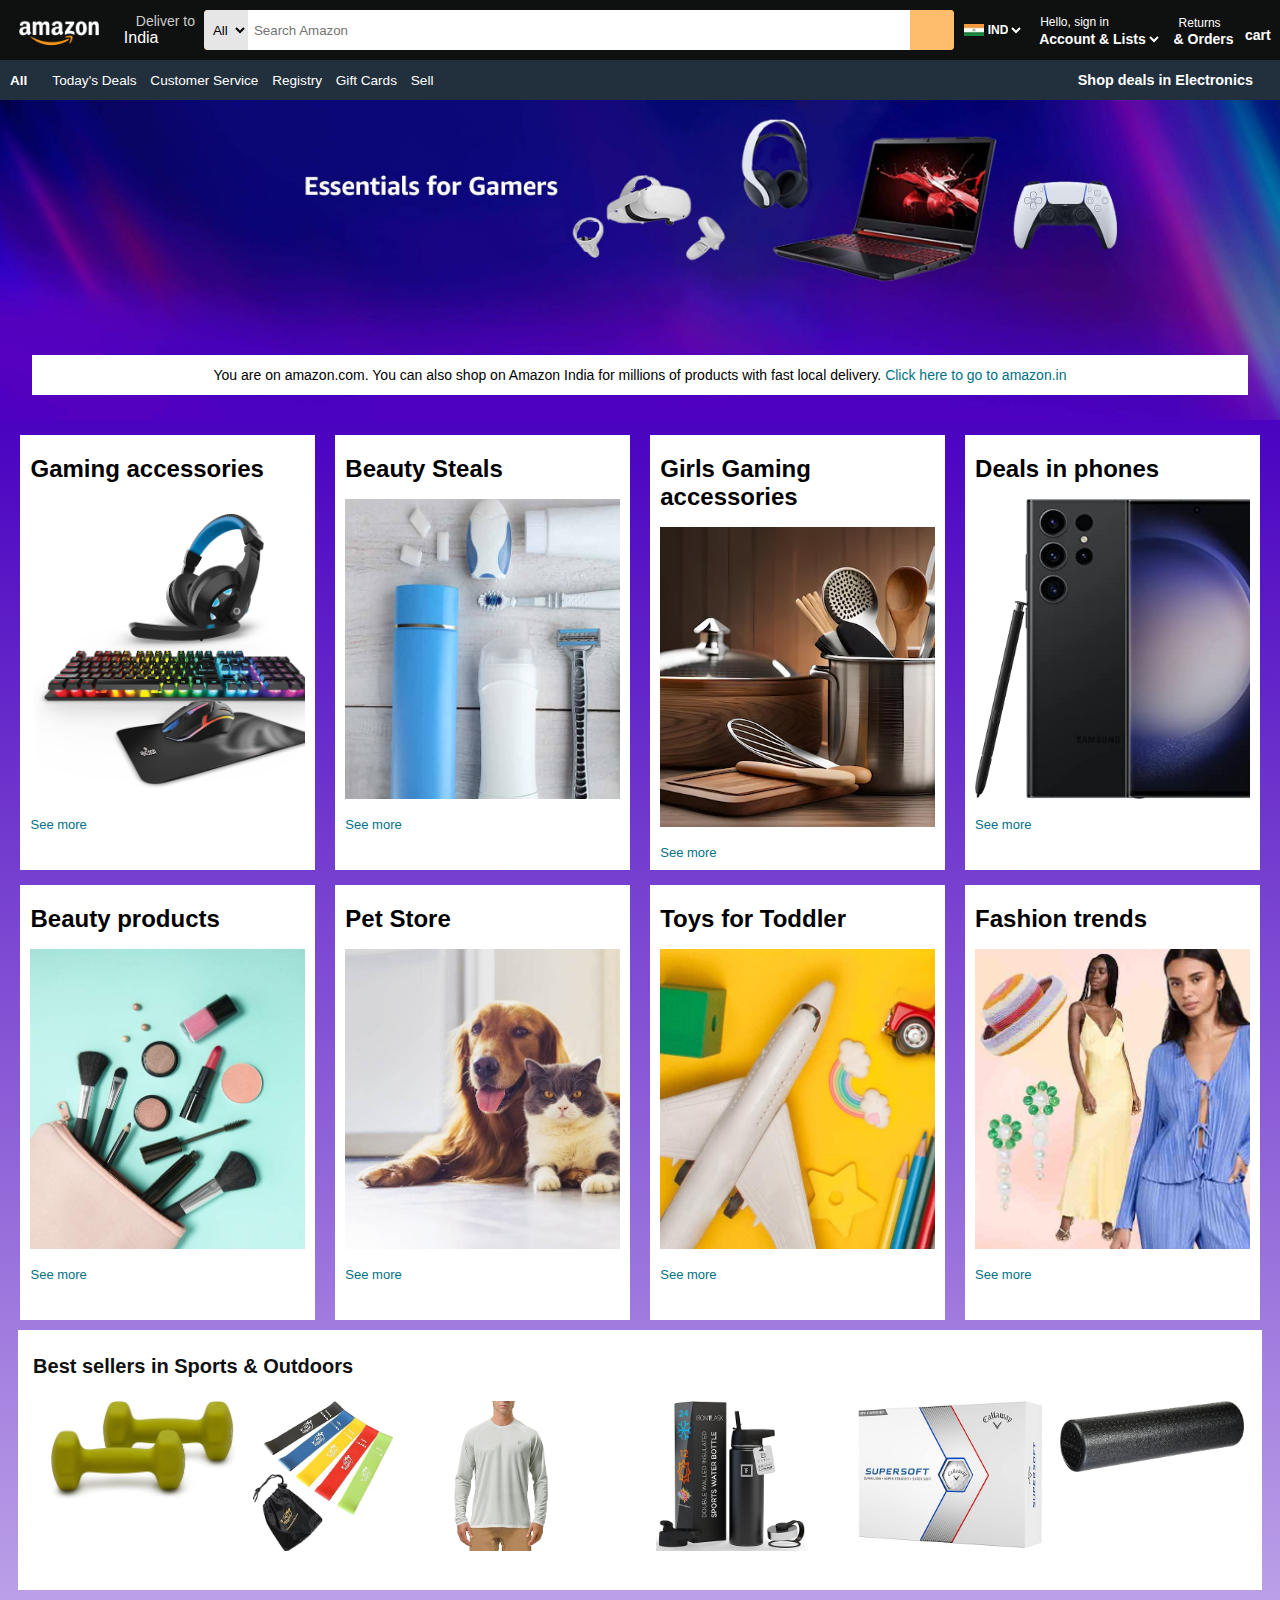
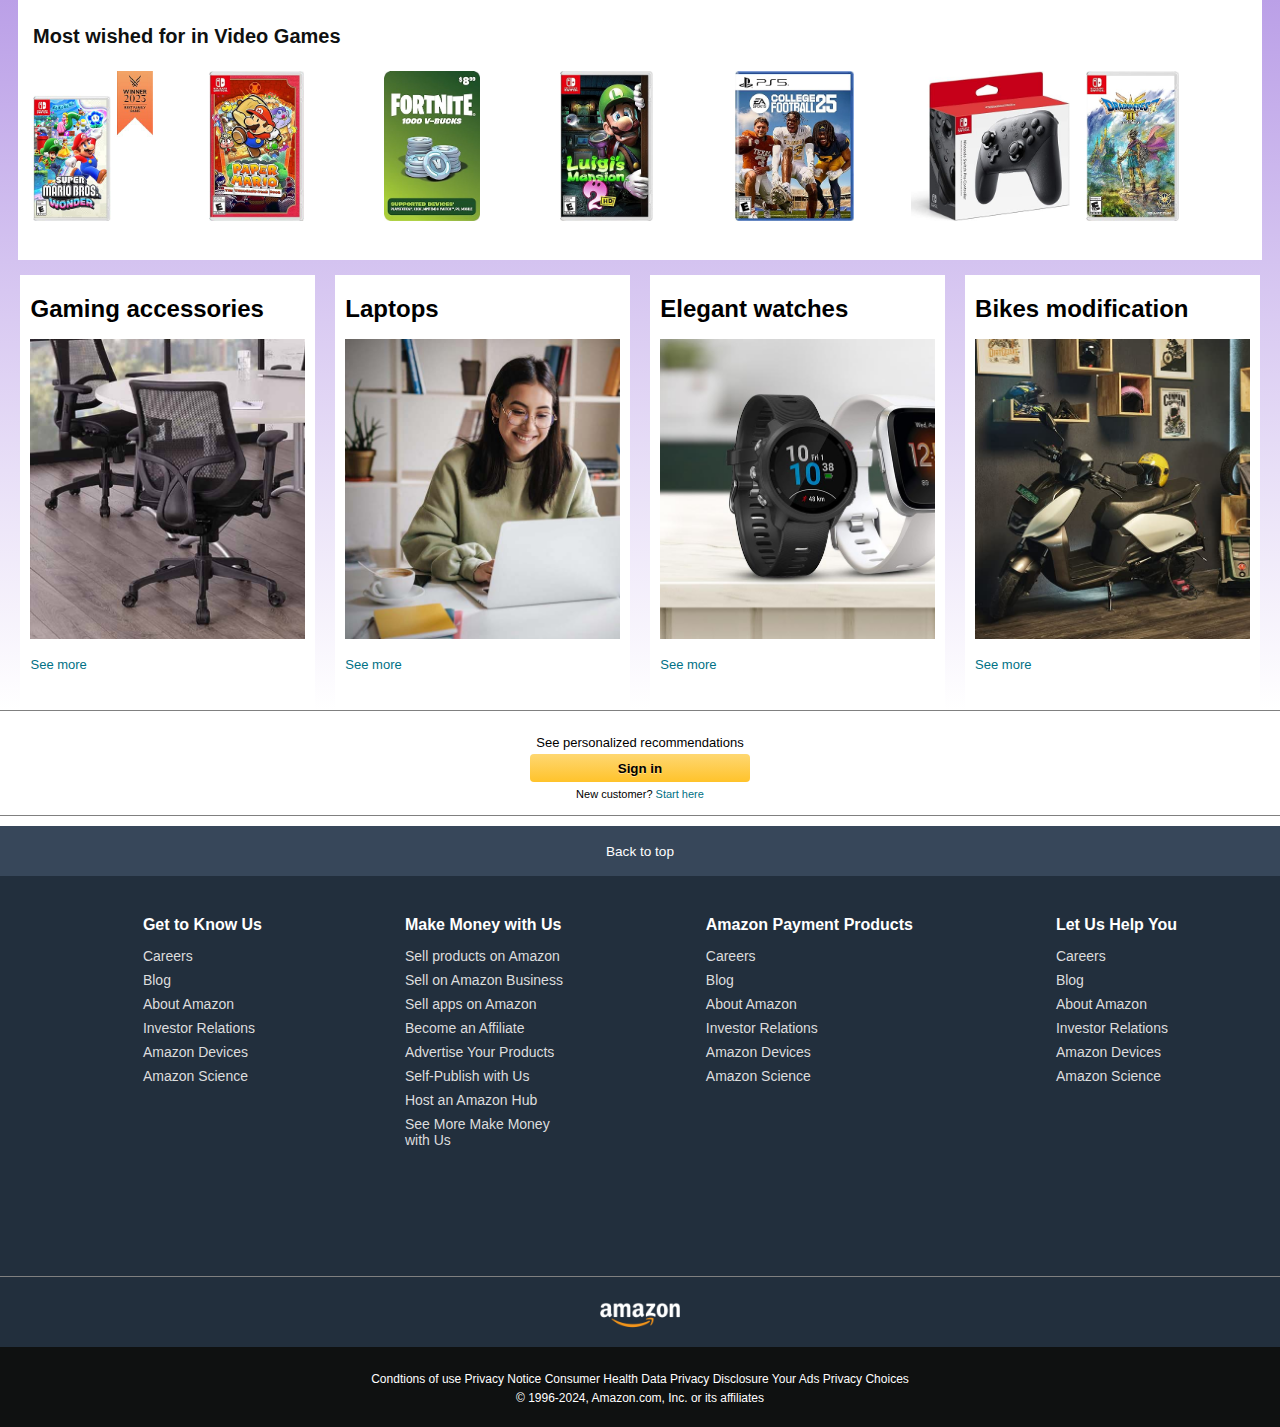
<file: index.html>
<!DOCTYPE html>
<html lang="en">
<head>
    <meta charset="UTF-8">
    <meta name="viewport" content="width=device-width, initial-scale=1.0">
    <title>Amazon</title>
    <link rel="stylesheet" href="https://cdnjs.cloudflare.com/ajax/libs/font-awesome/6.5.2/css/all.min.css" integrity="sha512-SnH5WK+bZxgPHs44uWIX+LLJAJ9/2PkPKZ5QiAj6Ta86w+fsb2TkcmfRyVX3pBnMFcV7oQPJkl9QevSCWr3W6A==" crossorigin="anonymous" referrerpolicy="no-referrer" />
    <link rel="stylesheet" href="style.css">

</head>
<body>
    <header>
        <div class="navbar">
        <div class="nav-logo border">
            <div class="logo"></div>
        </div>
        <div class="nav-address border">
            <p class="add-first">Deliver to</p>
            <div class="add-icon">
                <i class="fa-solid fa-location-dot"></i>
            <p class="add-sec">India</p>
            </div>
        </div>
        <div class="nav-search">
            <select class="search-select">
                <option>All</option>
            </select>
            <input placeholder=" Search Amazon" class="search-input">
            <div class="search-icon">
                <i class="fa-solid fa-magnifying-glass"></i>
            </div>
        </div>
        <div class="nav-lang border">
            <div class="pic-lang"></div>
                <div>
                <select class="lang-select">
                    <option>IND</option>
                    <option>ENG</option>
                </select>
            </div>
        </div>
        <div class="nav-signin border">
            <p><span>
            Hello, sign in
            </span></p>
            <select class="nav-sec">
                <option>
                Account & Lists
            </option>
            </select>
        </div>
        <div class="nav-return border">
            <p><span>
                Returns
                </span></p>
            <p class="nav-sec">& Orders</p>    
        </div>
        <div class="nav-cart border">
            <div class="cart-icon">
                <i class="fa-solid fa-cart-shopping"></i>
                cart
            </div>
        </div>
        </div>
        <div class="panel">
            <div class="panel-all">
                <i class="fa-solid fa-bars"></i>
                All
            </div>
            <div class="panel-ops">
                <p>Today's Deals</p>
               <p>Customer Service</p>
               <p>Registry</p>
               <p>Gift Cards</p>
               <p>Sell</p>
            </div>
            <div class="panel-deals">
                Shop deals in Electronics
            </div>
        </div>
    </header>
    <div class="hero-section">
        <div class="hero-msg">
            <p>You are on amazon.com. You can also shop on Amazon India for millions of products with fast local delivery.  <a>Click here to go to amazon.in</a></p>
        </div>
    </div>
    <div class="shop-section">
        <div class="box1 box">
            <div class="box-content">
                <h2>Gaming accessories</h2>
            <div class="box-img" style="background-image: url('box1.jpg');"></div>
            <a>See more</a>
            </div>
        </div>
        <div class="box2 box">
            <div class="box-content">
                <h2>Beauty Steals</h2>
            <div class="box-img" style="background-image: url('box2.jpg');"></div>
            <a>See more</a>
            </div>
        </div>
        <div class="box3 box">
            <div class="box-content">
                <h2>Girls Gaming accessories</h2>
            <div class="box-img" style="background-image: url('box3.jpg');"></div>
            <a>See more</a>
            </div>
        </div>
        <div class="box4 box">
            <div class="box-content">
                <h2>Deals in phones</h2>
            <div class="box-img" style="background-image: url('box4.jpg');"></div>
            <a>See more</a>
            </div>
        </div>
        <div class="box5 box">
            <div class="box-content">
                <h2>Beauty products</h2>
            <div class="box-img" style="background-image: url('box5.jpg');"></div>
            <a>See more</a>
            </div>
        </div>
        <div class="box6 box">
            <div class="box-content">
                <h2>Pet Store</h2>
            <div class="box-img" style="background-image: url('box6.jpg');"></div>
            <a>See more</a>
            </div>
        </div>
        <div class="box7 box">
            <div class="box-content">
                <h2>Toys for Toddler</h2>
            <div class="box-img" style="background-image: url('box7.jpg');"></div>
            <a>See more</a>
            </div>
        </div>
        <div class="box8 box">
            <div class="box-content">
                <h2>Fashion trends</h2>
            <div class="box-img" style="background-image: url('box8.jpg');"></div>
            <a>See more</a>
            </div>
        </div>
        <div class="long">
            <div class="longbox1">
                Best sellers in Sports & Outdoors
            </div>
            <div class="long-img-div">
                <div class="long-img" style="background-image: url('long1.jpg');"></div>
            <div class="long-img" style="background-image: url('long2.jpg');"></div>
            <div class="long-img" style="background-image: url('long3.jpg');"></div>
            <div class="long-img" style="background-image: url('long4.jpg');"></div>
            <div class="long-img" style="background-image: url('long5.jpg');"></div>
            <div class="long-img" style="background-image: url('long6.jpg');"></div>
            </div>
        </div>
        <div class="long">
            <div class="longbox1">
                Most wished for in Video Games
            </div>
            <div class="long-img-div">
                <div class="long-img" style="background-image: url('vid1.jpg');"></div>
            <div class="long-img" style="background-image: url('vid2.jpg');"></div>
            <div class="long-img" style="background-image: url('vid3.jpg');"></div>
            <div class="long-img" style="background-image: url('vid4.jpg');"></div>
            <div class="long-img" style="background-image: url('vid5.jpg');"></div>
            <div class="long-img" style="background-image: url('vid6.jpg');"></div>
            <div class="long-img" style="background-image: url('vid7.jpg');"></div>
            </div>
        </div>
        <div class="box9 box">
            <div class="box-content">
                <h2>Gaming accessories</h2>
            <div class="box-img" style="background-image: url('box9.jpg');"></div>
            <a>See more</a>
            </div>
        </div>
        <div class="box10 box">
            <div class="box-content">
                <h2>Laptops</h2>
            <div class="box-img" style="background-image: url('box10.jpg');"></div>
            <a>See more</a>
            </div>
        </div>
        <div class="box11 box">
            <div class="box-content">
                <h2>Elegant watches</h2>
            <div class="box-img" style="background-image: url('box11.jpg');"></div>
            <a>See more</a>
            </div>
        </div>
        <div class="box12 box">
            <div class="box-content">
                <h2>Bikes modification</h2>
            <div class="box-img" style="background-image: url('box12.jpg');"></div>
            <a>See more</a>
            </div>
        </div>
    </div>
    <div class="signin-panel">
        <p>See personalized recommendations</p>
        <button>Sign in</button>
        <p id="para2">New customer? <a>Start here</a></p>
    </div>
    <footer>
        <div class="foot-panel1">
            Back to top
        </div>
        <div class="foot-panel2">
            <ul>
                <p>Get to Know Us</p>
                 <a>Careers</a>   
                    <a>Blog</a>
                  <a>About Amazon</a>  
                   <a>Investor Relations</a> 
                   <a>Amazon Devices</a> 
                   <a>Amazon Science</a> 
            </ul>
            <ul>
                <p>Make Money with Us</p> 
                    <a>Sell products on Amazon</a>
                  <a>Sell on Amazon Business</a>  
                   <a>Sell apps on Amazon</a> 
                   <a>Become an Affiliate</a> 
                   <a>Advertise Your Products</a> 
                   <a>Self-Publish with Us</a> 
                   <a>Host an Amazon Hub</a> 
                   <a>See More Make Money<br> with Us</a>
            </ul>
            <ul>
                <p>Amazon Payment Products</p>
                 <a>Careers</a>   
                    <a>Blog</a>
                  <a>About Amazon</a>  
                   <a>Investor Relations</a> 
                   <a>Amazon Devices</a> 
                   <a>Amazon Science</a> 
            </ul>
            <ul>
                <p>Let Us Help You</p>
                 <a>Careers</a>   
                    <a>Blog</a>
                  <a>About Amazon</a>  
                   <a>Investor Relations</a> 
                   <a>Amazon Devices</a> 
                   <a>Amazon Science</a> 
            </ul>
        </div>
        <div class="foot-panel3">
            <div class="logo">

            </div>
        </div>
        <div class="foot-panel4">
            <div class="pages">
                <a>Condtions of use</a>
                <a>Privacy Notice</a>
                <a>Consumer Health Data Privacy Disclosure</a>
                <a>Your Ads Privacy Choices</a>
            </div>
            <div class="copyright">
                © 1996-2024, Amazon.com, Inc. or its affiliates
            </div>
        </div>
    </footer>
</body>
</html>
</file>
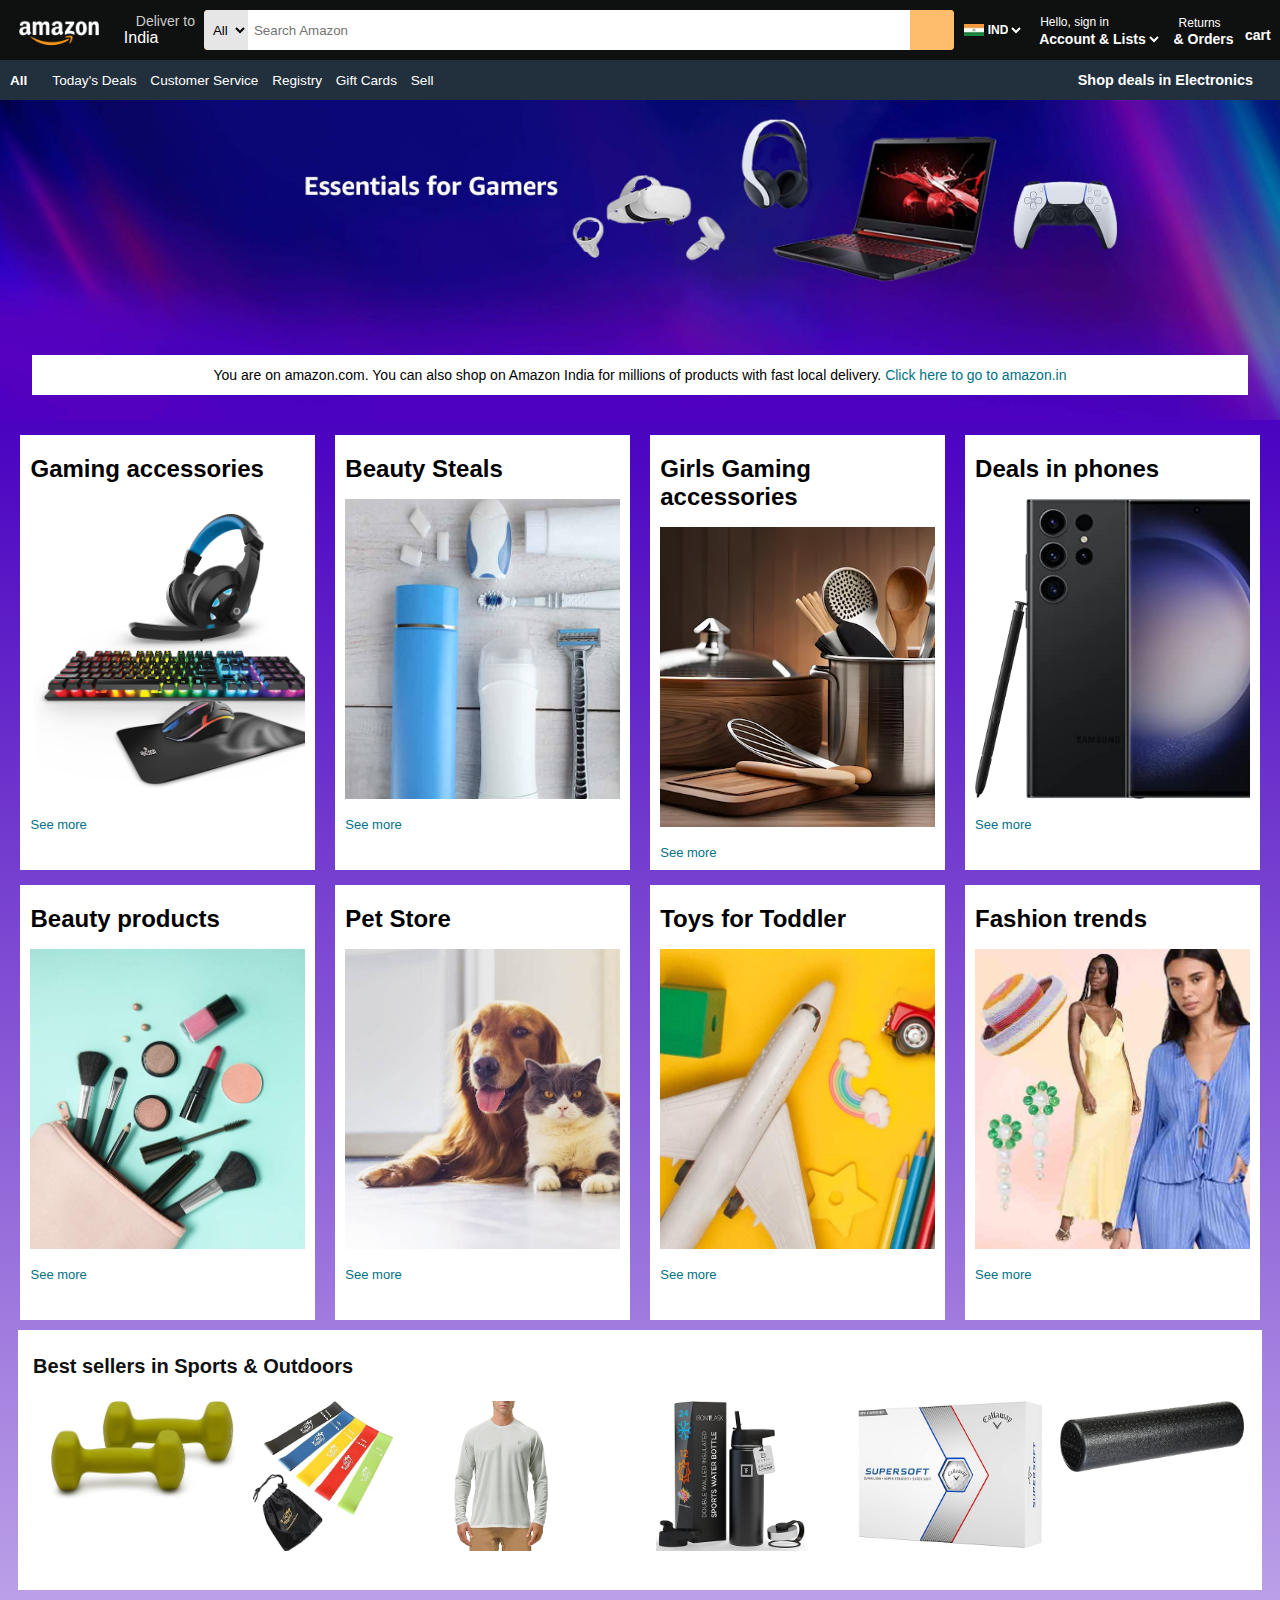
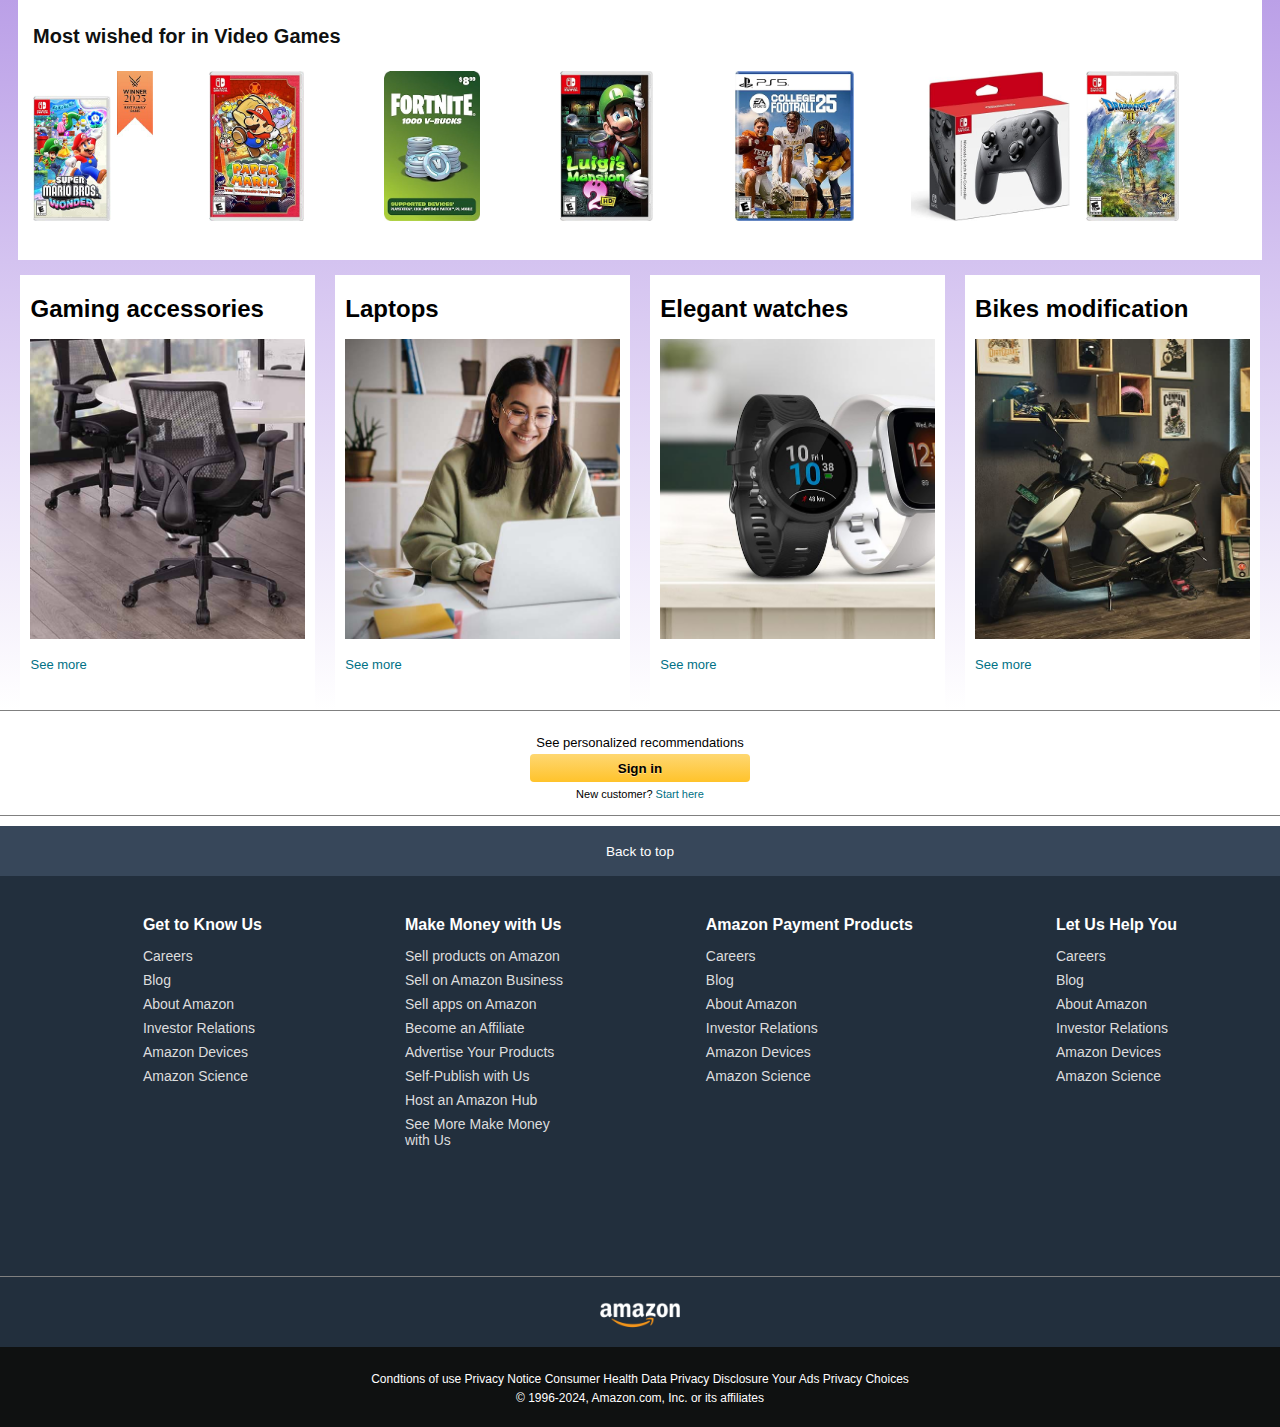
<file: Amazon.html>
<!DOCTYPE html>
<html lang="en">
<head>
    <meta charset="UTF-8">
    <meta name="viewport" content="width=device-width, initial-scale=1.0">
    <title>Amazon</title>
    <link rel="stylesheet" href="https://cdnjs.cloudflare.com/ajax/libs/font-awesome/6.5.2/css/all.min.css" integrity="sha512-SnH5WK+bZxgPHs44uWIX+LLJAJ9/2PkPKZ5QiAj6Ta86w+fsb2TkcmfRyVX3pBnMFcV7oQPJkl9QevSCWr3W6A==" crossorigin="anonymous" referrerpolicy="no-referrer" />
    <link rel="stylesheet" href="style.css">

</head>
<body>
    <header>
        <div class="navbar">
        <div class="nav-logo border">
            <div class="logo"></div>
        </div>
        <div class="nav-address border">
            <p class="add-first">Deliver to</p>
            <div class="add-icon">
                <i class="fa-solid fa-location-dot"></i>
            <p class="add-sec">India</p>
            </div>
        </div>
        <div class="nav-search">
            <select class="search-select">
                <option>All</option>
            </select>
            <input placeholder=" Search Amazon" class="search-input">
            <div class="search-icon">
                <i class="fa-solid fa-magnifying-glass"></i>
            </div>
        </div>
        <div class="nav-lang border">
            <div class="pic-lang"></div>
                <div>
                <select class="lang-select">
                    <option>IND</option>
                    <option>ENG</option>
                </select>
            </div>
        </div>
        <div class="nav-signin border">
            <p><span>
            Hello, sign in
            </span></p>
            <select class="nav-sec">
                <option>
                Account & Lists
            </option>
            </select>
        </div>
        <div class="nav-return border">
            <p><span>
                Returns
                </span></p>
            <p class="nav-sec">& Orders</p>    
        </div>
        <div class="nav-cart border">
            <div class="cart-icon">
                <i class="fa-solid fa-cart-shopping"></i>
                cart
            </div>
        </div>
        </div>
        <div class="panel">
            <div class="panel-all">
                <i class="fa-solid fa-bars"></i>
                All
            </div>
            <div class="panel-ops">
                <p>Today's Deals</p>
               <p>Customer Service</p>
               <p>Registry</p>
               <p>Gift Cards</p>
               <p>Sell</p>
            </div>
            <div class="panel-deals">
                Shop deals in Electronics
            </div>
        </div>
    </header>
    <div class="hero-section">
        <div class="hero-msg">
            <p>You are on amazon.com. You can also shop on Amazon India for millions of products with fast local delivery.  <a>Click here to go to amazon.in</a></p>
        </div>
    </div>
    <div class="shop-section">
        <div class="box1 box">
            <div class="box-content">
                <h2>Gaming accessories</h2>
            <div class="box-img" style="background-image: url('box1.jpg');"></div>
            <a>See more</a>
            </div>
        </div>
        <div class="box2 box">
            <div class="box-content">
                <h2>Beauty Steals</h2>
            <div class="box-img" style="background-image: url('box2.jpg');"></div>
            <a>See more</a>
            </div>
        </div>
        <div class="box3 box">
            <div class="box-content">
                <h2>Girls Gaming accessories</h2>
            <div class="box-img" style="background-image: url('box3.jpg');"></div>
            <a>See more</a>
            </div>
        </div>
        <div class="box4 box">
            <div class="box-content">
                <h2>Deals in phones</h2>
            <div class="box-img" style="background-image: url('box4.jpg');"></div>
            <a>See more</a>
            </div>
        </div>
        <div class="box5 box">
            <div class="box-content">
                <h2>Beauty products</h2>
            <div class="box-img" style="background-image: url('box5.jpg');"></div>
            <a>See more</a>
            </div>
        </div>
        <div class="box6 box">
            <div class="box-content">
                <h2>Pet Store</h2>
            <div class="box-img" style="background-image: url('box6.jpg');"></div>
            <a>See more</a>
            </div>
        </div>
        <div class="box7 box">
            <div class="box-content">
                <h2>Toys for Toddler</h2>
            <div class="box-img" style="background-image: url('box7.jpg');"></div>
            <a>See more</a>
            </div>
        </div>
        <div class="box8 box">
            <div class="box-content">
                <h2>Fashion trends</h2>
            <div class="box-img" style="background-image: url('box8.jpg');"></div>
            <a>See more</a>
            </div>
        </div>
        <div class="long">
            <div class="longbox1">
                Best sellers in Sports & Outdoors
            </div>
            <div class="long-img-div">
                <div class="long-img" style="background-image: url('long1.jpg');"></div>
            <div class="long-img" style="background-image: url('long2.jpg');"></div>
            <div class="long-img" style="background-image: url('long3.jpg');"></div>
            <div class="long-img" style="background-image: url('long4.jpg');"></div>
            <div class="long-img" style="background-image: url('long5.jpg');"></div>
            <div class="long-img" style="background-image: url('long6.jpg');"></div>
            </div>
        </div>
        <div class="long">
            <div class="longbox1">
                Most wished for in Video Games
            </div>
            <div class="long-img-div">
                <div class="long-img" style="background-image: url('vid1.jpg');"></div>
            <div class="long-img" style="background-image: url('vid2.jpg');"></div>
            <div class="long-img" style="background-image: url('vid3.jpg');"></div>
            <div class="long-img" style="background-image: url('vid4.jpg');"></div>
            <div class="long-img" style="background-image: url('vid5.jpg');"></div>
            <div class="long-img" style="background-image: url('vid6.jpg');"></div>
            <div class="long-img" style="background-image: url('vid7.jpg');"></div>
            </div>
        </div>
        <div class="box9 box">
            <div class="box-content">
                <h2>Gaming accessories</h2>
            <div class="box-img" style="background-image: url('box9.jpg');"></div>
            <a>See more</a>
            </div>
        </div>
        <div class="box10 box">
            <div class="box-content">
                <h2>Laptops</h2>
            <div class="box-img" style="background-image: url('box10.jpg');"></div>
            <a>See more</a>
            </div>
        </div>
        <div class="box11 box">
            <div class="box-content">
                <h2>Elegant watches</h2>
            <div class="box-img" style="background-image: url('box11.jpg');"></div>
            <a>See more</a>
            </div>
        </div>
        <div class="box12 box">
            <div class="box-content">
                <h2>Bikes modification</h2>
            <div class="box-img" style="background-image: url('box12.jpg');"></div>
            <a>See more</a>
            </div>
        </div>
    </div>
    <div class="signin-panel">
        <p>See personalized recommendations</p>
        <button>Sign in</button>
        <p id="para2">New customer? <a>Start here</a></p>
    </div>
    <footer>
        <div class="foot-panel1">
            Back to top
        </div>
        <div class="foot-panel2">
            <ul>
                <p>Get to Know Us</p>
                 <a>Careers</a>   
                    <a>Blog</a>
                  <a>About Amazon</a>  
                   <a>Investor Relations</a> 
                   <a>Amazon Devices</a> 
                   <a>Amazon Science</a> 
            </ul>
            <ul>
                <p>Make Money with Us</p> 
                    <a>Sell products on Amazon</a>
                  <a>Sell on Amazon Business</a>  
                   <a>Sell apps on Amazon</a> 
                   <a>Become an Affiliate</a> 
                   <a>Advertise Your Products</a> 
                   <a>Self-Publish with Us</a> 
                   <a>Host an Amazon Hub</a> 
                   <a>See More Make Money<br> with Us</a>
            </ul>
            <ul>
                <p>Amazon Payment Products</p>
                 <a>Careers</a>   
                    <a>Blog</a>
                  <a>About Amazon</a>  
                   <a>Investor Relations</a> 
                   <a>Amazon Devices</a> 
                   <a>Amazon Science</a> 
            </ul>
            <ul>
                <p>Let Us Help You</p>
                 <a>Careers</a>   
                    <a>Blog</a>
                  <a>About Amazon</a>  
                   <a>Investor Relations</a> 
                   <a>Amazon Devices</a> 
                   <a>Amazon Science</a> 
            </ul>
        </div>
        <div class="foot-panel3">
            <div class="logo">

            </div>
        </div>
        <div class="foot-panel4">
            <div class="pages">
                <a>Condtions of use</a>
                <a>Privacy Notice</a>
                <a>Consumer Health Data Privacy Disclosure</a>
                <a>Your Ads Privacy Choices</a>
            </div>
            <div class="copyright">
                © 1996-2024, Amazon.com, Inc. or its affiliates
            </div>
        </div>
    </footer>
</body>
</html>
</file>
<file: style.css>
*{
    margin: 0;
    font-family: Arial;
    border: border-box;
}
.navbar {
    height :60px;
    background-color: #0f1111;
    color: #ffffff;
    display: flex;
    align-items: center;
    justify-content: space-evenly;
}
.nav-logo{
    height: 50px;
    width: 100px;
}
.logo{
    background-image: url("amazon_logo.png");
    background-size: cover;
    height: 50px;
    width: 100%;

}
.border{
    border: 2px solid transparent;
    cursor:pointer;
}

.border:hover{
    border: 2px solid white;
}

/* box-2  */
.add-first{
    font-size: 14px;
    color:#cccccc;
    margin-left: 15px;
}
.add-icon{
    display: flex;
    align-items: center;
}
.add-sec{
    font-size:16px;
    color: #ffffff;
    margin-left: 3px;
}

/* box3 */
.nav-search{
    display:flex;
    justify-content: space-evenly;
    width: 750px;
    height: 40px;
    background-color: orange;
    border-radius: 4px;
}
.nav-search:hover{
    border: 2px solid orange;
}
.search-select{
    border-top-left-radius: 4px;
    border-bottom-left-radius: 4px;
    background-color: #e6e6e6;
    width: 50px;
    text-align: center;
    border: none;
}
.search-input{
    width:100%;
    font-size: 1 rem;
    border:none;

}
.search-icon{
    width: 50px;
    display: flex;
    justify-content: center;
    align-items: center;
    font-size: 20px;
    background-color: #febd6d;
    color: #0f1111;
    border-top-right-radius: 4px;
    border-bottom-right-radius: 4px;

}

/* lang box */
.nav-lang{
    display: flex;
    align-items: center;
    
}
.pic-lang{
    background-image: url("flag_ind.jpg");
    background-size: cover;
    height:12px;
    width:20px;
}
.lang-select{
    color:white;
    font-size: 12px;
    font-weight: 700;
    height: 20px;
    width: 40px;
    border: none;
    background: transparent;
}

/* box4 and box5*/
span{
    font-size: 12px;
    margin-left: 5px;
}
.nav-sec{
    font-size: 14px;
    font-weight: 700;
    background-color: transparent;
    color: white;
    border: none;
}

/* box6 */
.cart-icon i{
    font-size: 30px;
}
.cart-icon{
    font-size: 14px;
    font-weight: 700;
}
/* panel */
.panel{
    color:white;
    background-color: #222f3d;
    height:40px;
    display: flex;
    align-items: center;
    justify-content: space-between;

}
.panel-all{
    margin-left: 10px;
    width: 40px;
    font-size: .85rem;
    font-weight: 700;
    color: white;
    text-align: left;
}
.panel-ops p{
    display: inline;
    margin-left: 10px;

}
.panel-ops{
    width: 100%;
    font-size: 0.85rem;
}
.panel-deals{
    font-size:0.9rem;
    font-weight: 700;
    width: 250px;
}

/* hero-section */
.hero-section{
    background-image: url("Hero_img.jpg");
    background-size: cover;
    width:100%;
    height: 320px;
    display: flex;
    justify-content: center;
    align-items: flex-end;
}
.hero-msg{
    background-color: white;
    color:black;
    height:40px;
    width:95%;
    display: flex;
    align-items: center;
    justify-content: center;
    font-size: 14px;
    margin-bottom: 25px;
}
.hero-msg a{
    color:#007185;
}
/* shop-section */
.shop-section{
    display: flex;
    flex-wrap: wrap;
    justify-content: space-evenly;
    /* background-image: linear-gradient(#4A02C0,white); */
    background-image: linear-gradient(#4A02C0,white);
}
.box{
    /* border: 2px solid black; */
    width:23%;
    height: 400px;
    background-color: white;
    padding: 20px 0px 15px;
    margin-top: 15px;
    cursor: pointer;
}
.box:hover{
    transform: scale(1.05);
}
.box-img{
    height: 300px;
    background-size: cover;
    margin-top: 1rem ;
    margin-bottom: 1rem;
}
.box-content{
    margin-left: 10px;
    margin-right:10px;
}
.box-content a{
    color:#007185;
    font-size: 13px;
}
.long{
    padding-top: 10px;
    padding-left: 15px;
    margin-top: 10px;
    background-color: white;
    height:250px;
    width:96%;
}
.longbox1{
    
    margin-top: 15px;
    font-size: 20px;
    color:#0f1111;
    font-weight: 700;
    background-color: white;
    height:30px;
}

.long-img-div{
    display: flex;
    justify-content: space-evenly;
}
.long-img{
    height:150px;
    width:15%;
    background-size: contain;
    background-repeat: no-repeat;
    margin-top: 1rem;
    cursor: pointer;

}
.long-img:hover{
    transform: scale(1.1);
}
/* signin panel */
.signin-panel{
    border-top: 0.5px solid grey; 
    border-bottom: 0.5px solid grey; 
    background-color: white;
    padding-top: 1.5rem;;
    color:black;
    height: 80px;
    font-size: 12px;
    text-align: center;
}
.signin-panel p{
    font-size: 13px;
}
.signin-panel button{
    background-image: linear-gradient( #FED772,#FFC32B);
    width:220px;
    height: 28px;
    color:#000000;
    font-weight: 700;
    cursor: pointer;
    text-shadow: 0 1px 0 #ffe093;
    border: none;
    border-radius: 4px;
    margin-top: 4px;
    margin-bottom: 6px;
}
.signin-panel #para2{
    font-size: 11px;
}
.signin-panel a{
    color:#007185;
}
/* footer styling */
footer{
    margin-top: 10px;
}
.foot-panel1{
    background-color: #37475a;
    color: white;
    height: 50px;
    display: flex;
    align-items: center;
    justify-content: center;
    font-size: 0.85rem;
}
.foot-panel1:hover{
    background-color: #3e4b57;
}
.foot-panel2{
    background-color: #222f3d;
    color: white;
    height: 400px;
    display: flex;
    justify-content: space-evenly;
}
.foot-panel2 ul{
    margin-top: 2.5rem ;
}
.foot-panel2 ul a{
    display: block;
    margin-bottom: 0.5rem;
    font-size: 14px;
    color: #dddddd;
}
.foot-panel2 ul p{
    font-size: 16px;
    font-weight: 700;
    margin-bottom: 0.85rem;
}

.foot-panel3{
    background-color: #222f3d;
    border-top: 0.5px solid grey;
    height: 70px;
    display: flex;
    justify-content: center;
    align-items: center;
}
.logo{
    background-image: url("amazon_logo.png");
    height: 50px;
    width: 100px;
}
.foot-panel4{
    background-color: #0f1111;
    color:white;
    height: 80px;
    font-size: 12px;
    text-align: center;
    
}
.pages{
    padding-top:25px ;
}
.copyright{
    margin-top: 5px;
}
</file>
